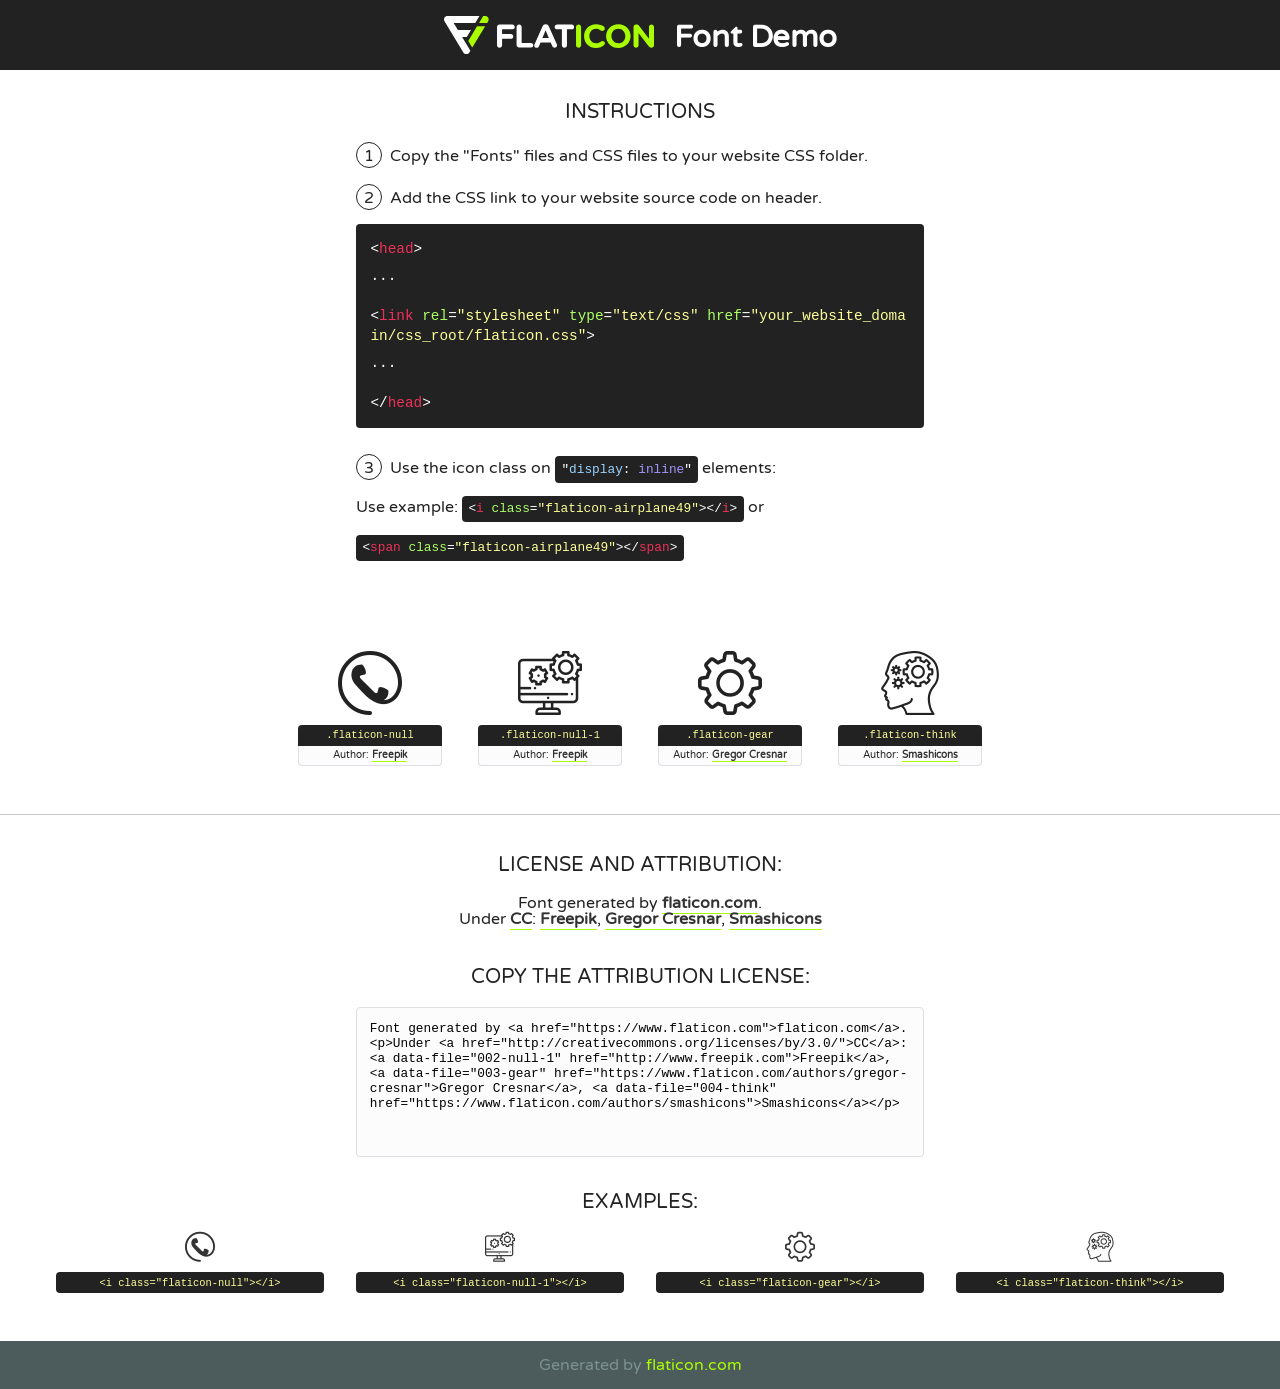
<file: public/fonts/flaticon.html>
<!DOCTYPE html>
<!--
  Flaticon icon font: Flaticon
  Creation date: 02/06/2020 05:24
-->
<html>
<!DOCTYPE html>
<html>

<head>
    <title>Flaticon WebFont</title>
    <link href="http://fonts.googleapis.com/css?family=Varela+Round" rel="stylesheet" type="text/css" />
    <link rel="stylesheet" type="text/css" href="flaticon.css">
    <meta charset="UTF-8">
    <style>
    html, body, div, span, applet, object, iframe,
    h1, h2, h3, h4, h5, h6, p, blockquote, pre,
    a, abbr, acronym, address, big, cite, code,
    del, dfn, em, img, ins, kbd, q, s, samp,
    small, strike, strong, sub, sup, tt, var,
    b, u, i, center,
    dl, dt, dd, ol, ul, li,
    fieldset, form, label, legend,
    table, caption, tbody, tfoot, thead, tr, th, td,
    article, aside, canvas, details, embed, 
    figure, figcaption, footer, header, hgroup, 
    menu, nav, output, ruby, section, summary,
    time, mark, audio, video {
        margin: 0;
        padding: 0;
        border: 0;
        font-size: 100%;
        font: inherit;
        vertical-align: baseline;
    }
    /* HTML5 display-role reset for older browsers */
    article, aside, details, figcaption, figure, 
    footer, header, hgroup, menu, nav, section {
        display: block;
    }
    body {
        line-height: 1;
    }
    ol, ul {
        list-style: none;
    }
    blockquote, q {
        quotes: none;
    }
    blockquote:before, blockquote:after,
    q:before, q:after {
        content: '';
        content: none;
    }
    table {
        border-collapse: collapse;
        border-spacing: 0;
    }
    body {
        font-family: 'Varela Round', Helvetica, Arial, sans-serif;
        font-size: 16px;
        color: #222;
    }
    a {
        color: #333;
        border-bottom: 1px solid #a9fd00;
        font-weight: bold;
        text-decoration: none;
    }
    * {
        -moz-box-sizing: border-box;
        -webkit-box-sizing: border-box;
        box-sizing: border-box;
        margin: 0;
        padding: 0;
    }
    [class^="flaticon-"]:before, [class*=" flaticon-"]:before, [class^="flaticon-"]:after, [class*=" flaticon-"]:after {
        font-family: Flaticon;
        font-size: 30px;
        font-style: normal;
        margin-left: 20px;
        color: #333;
    }
    .wrapper {
        max-width: 600px;
        margin: auto;
        padding: 0 1em;
    }
    .title {
        font-size: 1.25em;
        text-align: center;
        margin-bottom: 1em;
        text-transform: uppercase;
    }
    header {
        text-align: center;
        background-color: #222;
        color: #fff;
        padding: 1em;
    }
    header .logo {
        width: 210px;
        height: 38px;
        display: inline-block;
        vertical-align: middle;
        margin-right: 1em;
        border: none;
    }
    header strong {
        font-size: 1.95em;
        font-weight: bold;
        vertical-align: middle;
        margin-top: 5px;
        display: inline-block;
    }
    .demo {
        margin: 2em auto;
        line-height: 1.25em;
    }
    .demo ul li {
        margin-bottom: 1em;
    }
    .demo ul li .num {
        color: #222;
        border-radius: 20px;
        display: inline-block;
        width: 26px;
        padding: 3px;
        height: 26px;
        text-align: center;
        margin-right: 0.5em;
        border: 1px solid #222;
    }
    .demo ul li code {
        background-color: #222;
        border-radius: 4px;
        padding: 0.25em 0.5em;
        display: inline-block;
        color: #fff;
        font-family: Consolas,Monaco,Lucida Console,Liberation Mono,DejaVu Sans Mono,Bitstream Vera Sans Mono,Courier New, monospace;
        font-weight: lighter;
        margin-top: 1em;
        font-size: 0.8em;
        word-break: break-all;
    }
    .demo ul li code.big {
        padding: 1em;
        font-size: 0.9em;
    }
    .demo ul li code .red {
        color: #EF3159;
    }
    .demo ul li code .green {
        color: #ACFF65;
    }
    .demo ul li code .yellow {
        color: #FFFF99;
    }
    .demo ul li code .blue {
        color: #99D3FF;
    }
    .demo ul li code .purple {
        color: #A295FF;
    }
    .demo ul li code .dots {
        margin-top: 0.5em;
        display: block;
    }
    #glyphs {
        border-bottom: 1px solid #ccc;
        padding: 2em 0;
        text-align: center;
    }
    .glyph {
        display: inline-block;
        width: 9em;
        margin: 1em;
        text-align: center;
        vertical-align: top;
        background: #FFF;
    }
    .glyph .glyph-icon {
        padding: 10px;
        display: block;
        font-family:"Flaticon";
        font-size: 64px;
        line-height: 1;
    }
    .glyph .glyph-icon:before {
        font-size: 64px;
        color: #222;
        margin-left: 0;
    }
    .class-name {
        font-size: 0.65em;
        background-color: #222;
        color: #fff;
        border-radius: 4px 4px 0 0;
        padding: 0.5em;
        color: #FFFF99;
        font-family: Consolas,Monaco,Lucida Console,Liberation Mono,DejaVu Sans Mono,Bitstream Vera Sans Mono,Courier New, monospace;
    }
    .author-name {
        font-size: 0.6em;
        background-color: #fcfcfd;
        border: 1px solid #DEDEE4;
        border-top: 0;
        border-radius: 0 0 4px 4px;
        padding: 0.5em;
    }
    .class-name:last-child {
        font-size: 10px;
        color:#888;
    }
    .class-name:last-child a {
        font-size: 10px;
        color:#555;
    }
    .class-name:last-child a:hover {
        color:#a9fd00;
    }
    .glyph > input {
        display: block;
        width: 100px;
        margin: 5px auto;
        text-align: center;
        font-size: 12px;
        cursor: text;
    }
    .glyph > input.icon-input {
        font-family:"Flaticon";
        font-size: 16px;
        margin-bottom: 10px;
    }
    .attribution .title {
        margin-top: 2em;
    }
    .attribution textarea {
        background-color: #fcfcfd;
        padding: 1em;
        border: none;
        box-shadow: none;
        border: 1px solid #DEDEE4;
        border-radius: 4px;
        resize: none;
        width: 100%;
        height: 150px;
        font-size: 0.8em;
        font-family: Consolas,Monaco,Lucida Console,Liberation Mono,DejaVu Sans Mono,Bitstream Vera Sans Mono,Courier New, monospace;
        -webkit-appearance: none;
    }
    .iconsuse {
        margin: 2em auto;
        text-align: center;
        max-width: 1200px;
    }
    .iconsuse:after {
        content: '';
        display: table;
        clear: both;
    }
    .iconsuse .image {
        float: left;
        width: 25%;
        padding: 0 1em;
    }
    .iconsuse .image p {
        margin-bottom: 1em;
    }
    .iconsuse .image span {
        display: block;
        font-size: 0.65em;
        background-color: #222;
        color: #fff;
        border-radius: 4px;
        padding: 0.5em;
        color: #FFFF99;
        margin-top: 1em;
        font-family: Consolas,Monaco,Lucida Console,Liberation Mono,DejaVu Sans Mono,Bitstream Vera Sans Mono,Courier New, monospace;
    }
    #footer {
        text-align: center;
        background-color: #4C5B5C;
        color: #7c9192;
        padding: 1em;
    }
    #footer a {
        border: none;
        color: #a9fd00;
        font-weight: normal;
    }
    @media (max-width: 960px) {
        .iconsuse .image {
            width: 50%;
        }
    }
    @media (max-width: 560px) {
        .iconsuse .image {
            width: 100%;
        }
    }
    </style>
</head>

<body class="characters-off">

    <header>
        <a href="https://www.flaticon.com" target="_blank" class="logo">
            <svg version="1.1" xmlns="http://www.w3.org/2000/svg" xmlns:xlink="http://www.w3.org/1999/xlink" xmlns:a="http://ns.adobe.com/AdobeSVGViewerExtensions/3.0/" viewBox="0 0 560.875 102.036" enable-background="new 0 0 560.875 102.036" xml:space="preserve">
                <defs>
                </defs>
                <g>
                    <g class="letters">
                        <path fill="#ffffff" d="M141.596,29.675c0-3.777,2.985-6.767,6.764-6.767h34.438c3.426,0,6.15,2.728,6.15,6.15
                        c0,3.43-2.724,6.149-6.15,6.149h-27.674v13.091h23.719c3.429,0,6.151,2.724,6.151,6.15c0,3.43-2.723,6.149-6.151,6.149h-23.719
                        v17.574c0,3.773-2.986,6.761-6.764,6.761c-3.779,0-6.764-2.989-6.764-6.761V29.675z"></path>
                        <path fill="#ffffff" d="M193.844,29.149c0-3.781,2.985-6.767,6.764-6.767c3.776,0,6.763,2.985,6.763,6.767v42.957h25.039
                        c3.426,0,6.149,2.726,6.149,6.153c0,3.425-2.723,6.15-6.149,6.15h-31.802c-3.779,0-6.764-2.986-6.764-6.768V29.149z"></path>
                        <path fill="#ffffff" d="M241.891,75.71l21.438-48.407c1.492-3.341,4.215-5.357,7.906-5.357h0.792
                        c3.686,0,6.323,2.017,7.815,5.357l21.439,48.407c0.436,0.967,0.701,1.845,0.701,2.723c0,3.602-2.809,6.501-6.414,6.501
                        c-3.161,0-5.269-1.845-6.499-4.655l-4.132-9.661h-27.059l-4.301,10.102c-1.144,2.631-3.426,4.214-6.237,4.214
                        c-3.517,0-6.24-2.81-6.24-6.325C241.1,77.64,241.451,76.677,241.891,75.71z M279.932,58.666l-8.521-20.297l-8.526,20.297H279.932
                        z"></path>
                        <path fill="#ffffff" d="M314.864,35.387H301.86c-3.429,0-6.239-2.813-6.239-6.238c0-3.429,2.811-6.24,6.239-6.24h39.533
                        c3.426,0,6.237,2.811,6.237,6.24c0,3.425-2.811,6.238-6.237,6.238h-13.001v42.785c0,3.773-2.99,6.761-6.764,6.761
                        c-3.779,0-6.764-2.989-6.764-6.761V35.387z"></path>
                        <path fill="#A9FD00" d="M352.615,29.149c0-3.781,2.985-6.767,6.767-6.767c3.774,0,6.761,2.985,6.761,6.767v49.024
                        c0,3.773-2.987,6.761-6.761,6.761c-3.781,0-6.767-2.989-6.767-6.761V29.149z"></path>
                        <path fill="#A9FD00" d="M374.132,53.836v-0.179c0-17.481,13.178-31.801,32.065-31.801c9.22,0,15.459,2.458,20.557,6.238
                        c1.402,1.054,2.637,2.985,2.637,5.357c0,3.692-2.985,6.59-6.681,6.59c-1.845,0-3.071-0.702-4.044-1.319
                        c-3.776-2.813-7.729-4.393-12.562-4.393c-10.364,0-17.831,8.611-17.831,19.154v0.173c0,10.542,7.291,19.329,17.831,19.329
                        c5.715,0,9.492-1.756,13.359-4.834c1.049-0.874,2.458-1.491,4.039-1.491c3.429,0,6.325,2.813,6.325,6.236
                        c0,2.106-1.056,3.78-2.282,4.834c-5.539,4.834-12.036,7.733-21.878,7.733C387.572,85.464,374.132,71.493,374.132,53.836z"></path>
                        <path fill="#A9FD00" d="M433.009,53.836v-0.179c0-17.481,13.79-31.801,32.766-31.801c18.981,0,32.592,14.143,32.592,31.628v0.173
                        c0,17.483-13.785,31.807-32.769,31.807C446.625,85.464,433.009,71.32,433.009,53.836z M484.224,53.836v-0.179
                        c0-10.539-7.725-19.326-18.626-19.326c-10.893,0-18.449,8.611-18.449,19.154v0.173c0,10.542,7.73,19.329,18.626,19.329
                        C476.676,72.986,484.224,64.378,484.224,53.836z"></path>
                        <path fill="#A9FD00" d="M506.233,29.321c0-3.774,2.99-6.763,6.767-6.763h1.401c3.252,0,5.183,1.583,7.029,3.953l26.093,34.265
                        V29.059c0-3.692,2.99-6.677,6.681-6.677c3.683,0,6.671,2.985,6.671,6.677v48.934c0,3.78-2.987,6.765-6.764,6.765h-0.436
                        c-3.257,0-5.188-1.581-7.034-3.953l-27.056-35.492v32.944c0,3.687-2.985,6.676-6.678,6.676c-3.683,0-6.673-2.989-6.673-6.676
                        V29.321z"></path>
                    </g>
                    <g class="insignia">
                        <path fill="#ffffff" d="M48.372,56.137h12.517l11.156-18.537H37.186L25.688,18.539h57.825L94.668,0H9.271
                        C5.925,0,2.842,1.801,1.198,4.716c-1.644,2.907-1.593,6.482,0.134,9.343l50.38,83.501c1.678,2.781,4.689,4.476,7.938,4.476
                        c3.246,0,6.257-1.695,7.935-4.476l2.898-4.804L48.372,56.137z"></path>
                        <g class="i">
                            <path fill="#A9FD00" d="M93.575,18.539h0.031v0.004l21.652,0.004l2.705-4.488c1.727-2.861,1.778-6.436,0.133-9.343
                            C116.454,1.801,113.371,0,110.026,0h-5.294L93.575,18.539z"></path>
                            <polygon fill="#A9FD00" points="88.291,27.356 64.725,66.486 75.519,84.404 109.942,27.356"></polygon>
                        </g>
                    </g>
                </g>
            </svg>
        </a>
        <strong>Font Demo</strong>
    </header>


    <section class="demo wrapper">

        <p class="title">Instructions</p>

        <ul>
            <li>
                <span class="num">1</span>Copy the "Fonts" files and CSS files to your website CSS folder.
            </li>
            <li>
                <span class="num">2</span>Add the CSS link to your website source code on header.
                <code class="big">
                    &lt;<span class="red">head</span>&gt;
                    <br/><span class="dots">...</span>
                    <br/>&lt;<span class="red">link</span> <span class="green">rel</span>=<span class="yellow">"stylesheet"</span> <span class="green">type</span>=<span class="yellow">"text/css"</span> <span class="green">href</span>=<span class="yellow">"your_website_domain/css_root/flaticon.css"</span>&gt;
                    <br/><span class="dots">...</span>
                    <br/>&lt;/<span class="red">head</span>&gt;
                </code>
            </li>

            <li>
                <p>
                    <span class="num">3</span>Use the icon class on <code>"<span class="blue">display</span>:<span class="purple"> inline</span>"</code> elements:
                    <br />
                    Use example: <code>&lt;<span class="red">i</span> <span class="green">class</span>=<span class="yellow">&quot;flaticon-airplane49&quot;</span>&gt;&lt;/<span class="red">i</span>&gt;</code> or <code>&lt;<span class="red">span</span> <span class="green">class</span>=<span class="yellow">&quot;flaticon-airplane49&quot;</span>&gt;&lt;/<span class="red">span</span>&gt;</code>
            </li>
        </ul>

    </section>




   <section id="glyphs">          
    
      
        <div class="glyph"><div class="glyph-icon flaticon-null"></div>
            <div class="class-name">.flaticon-null</div>
            <div class="author-name">Author: <a data-file="001-null" href="http://www.freepik.com">Freepik</a> </div> 
        </div>        
        
        <div class="glyph"><div class="glyph-icon flaticon-null-1"></div>
            <div class="class-name">.flaticon-null-1</div>
            <div class="author-name">Author: <a data-file="002-null-1" href="http://www.freepik.com">Freepik</a> </div> 
        </div>        
        
        <div class="glyph"><div class="glyph-icon flaticon-gear"></div>
            <div class="class-name">.flaticon-gear</div>
            <div class="author-name">Author: <a data-file="003-gear" href="https://www.flaticon.com/authors/gregor-cresnar">Gregor Cresnar</a> </div> 
        </div>        
        
        <div class="glyph"><div class="glyph-icon flaticon-think"></div>
            <div class="class-name">.flaticon-think</div>
            <div class="author-name">Author: <a data-file="004-think" href="https://www.flaticon.com/authors/smashicons">Smashicons</a> </div> 
        </div>        
        

    </section>



    <section class="attribution wrapper"   style="text-align:center;">

      <div class="title">License and attribution:</div><div class="attrDiv">Font generated by <a href="https://www.flaticon.com">flaticon.com</a>. <div><p>Under <a href="http://creativecommons.org/licenses/by/3.0/">CC</a>: <a data-file="002-null-1" href="http://www.freepik.com">Freepik</a>, <a data-file="003-gear" href="https://www.flaticon.com/authors/gregor-cresnar">Gregor Cresnar</a>, <a data-file="004-think" href="https://www.flaticon.com/authors/smashicons">Smashicons</a></p>  </div>
      </div>
      <div class="title">Copy the Attribution License:</div>

    <textarea onclick="this.focus();this.select();">Font generated by &lt;a href=&quot;https://www.flaticon.com&quot;&gt;flaticon.com&lt;/a&gt;. <p>Under <a href="http://creativecommons.org/licenses/by/3.0/">CC</a>: <a data-file="002-null-1" href="http://www.freepik.com">Freepik</a>, <a data-file="003-gear" href="https://www.flaticon.com/authors/gregor-cresnar">Gregor Cresnar</a>, <a data-file="004-think" href="https://www.flaticon.com/authors/smashicons">Smashicons</a></p>  
     </textarea>

    </section>

    <section class="iconsuse">

          <div class="title">Examples:</div>            
             
            <div class="image">
                <p>
                    <i class="glyph-icon flaticon-null"></i> 
                    <span>&lt;i class=&quot;flaticon-null&quot;&gt;&lt;/i&gt;</span>
                </p>
            </div>
            
            <div class="image">
                <p>
                    <i class="glyph-icon flaticon-null-1"></i> 
                    <span>&lt;i class=&quot;flaticon-null-1&quot;&gt;&lt;/i&gt;</span>
                </p>
            </div>
            
            <div class="image">
                <p>
                    <i class="glyph-icon flaticon-gear"></i> 
                    <span>&lt;i class=&quot;flaticon-gear&quot;&gt;&lt;/i&gt;</span>
                </p>
            </div>
            
            <div class="image">
                <p>
                    <i class="glyph-icon flaticon-think"></i> 
                    <span>&lt;i class=&quot;flaticon-think&quot;&gt;&lt;/i&gt;</span>
                </p>
            </div>
                       
        </div>
                            
    </section>

<div id="footer">
    <div>Generated by <a href="https://www.flaticon.com">flaticon.com</a>
    </div>
</div>



</body>
</html>
</file>
<file: public/fonts/flaticon.css>
/*
  	Flaticon icon font: Flaticon
  	Creation date: 02/06/2020 05:24
  	*/

@font-face {
  font-family: "Flaticon";
  src: url("./Flaticon.eot");
  src: url("./Flaticon.eot?#iefix") format("embedded-opentype"),
       url("./Flaticon.woff2") format("woff2"),
       url("./Flaticon.woff") format("woff"),
       url("./Flaticon.ttf") format("truetype"),
       url("./Flaticon.svg#Flaticon") format("svg");
  font-weight: normal;
  font-style: normal;
}

@media screen and (-webkit-min-device-pixel-ratio:0) {
  @font-face {
    font-family: "Flaticon";
    src: url("./Flaticon.svg#Flaticon") format("svg");
  }
}

[class^="flaticon-"]:before, [class*=" flaticon-"]:before,
[class^="flaticon-"]:after, [class*=" flaticon-"]:after {   
  font-family: Flaticon;
        font-size: 20px;
font-style: normal;
margin-left: 20px;
}

.flaticon-null:before { content: "\f100"; }
.flaticon-null-1:before { content: "\f101"; }
.flaticon-gear:before { content: "\f102"; }
.flaticon-think:before { content: "\f103"; }
</file>
